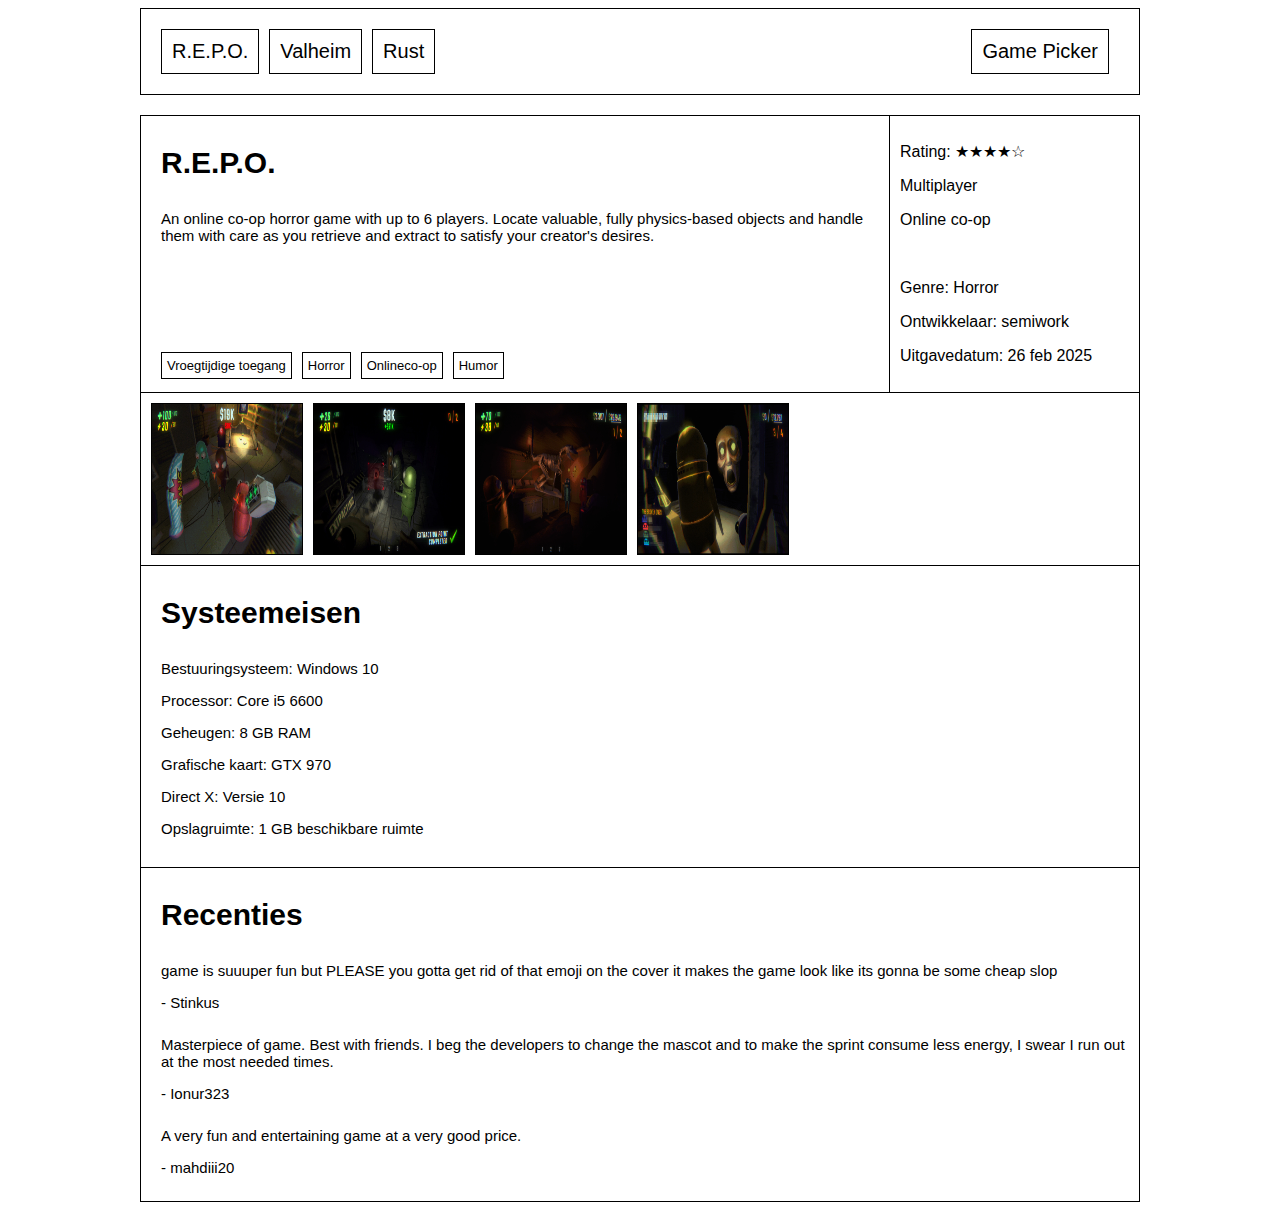
<file: Gamecatalog/index.html>
<!DOCTYPE html>
<html lang="en">

<head>
    <meta charset="UTF-8">
    <meta name="viewport" content="width=device-width, initial-scale=1.0">
    <link rel="stylesheet" href="css/style.css">
    <title>Gamecatalog - R.E.P.O.</title>
</head>

<body>
    <main>
        <nav class="topnav">
            <a href="index.html">R.E.P.O.</a>
            <a href="valheim.html">Valheim</a>
            <a href="rust.html">Rust</a>
            <a id="gamepicker" onclick="">Game Picker</a>
        </nav>

        <div class="maincontent">
            <div class="gameinfo">
                <p class="title">R.E.P.O.</p>

                <p class="about">An online co-op horror game with up to 6 players. Locate valuable, fully physics-based
                    objects and handle them with care as you retrieve and extract to satisfy your creator's desires.</p>

                <div class="tagscontainer">
                    <p class="tags">Vroegtijdige toegang</p>
                    <p class="tags">Horror</p>
                    <p class="tags">Onlineco-op</p>
                    <p class="tags">Humor</p>
                </div>
            </div>
            <div style="border-left: none" class="ratingbox">
                <p class="stars">Rating: ★★★★☆</p>
                <p class="coop">Multiplayer</p>
                <p class="coop">Online co-op</p>

                <br>
                <p class="stars">Genre: Horror</p>
                <p class="coop">Ontwikkelaar: semiwork</p>
                <p class="coop">Uitgavedatum: 26 feb 2025</p>
            </div>

        </div>
        <div class="imagecontainer">
            <img alt="repo image 1" src="media/repo1.jpg">
            <img alt="repo image 2" src="media/repo2.jpg">
            <img alt="repo image 3" src="media/repo3.jpg">
            <img alt="repo image 4" src="media/repo4.jpg">
        </div>

        <div class="steaminfo">
            <div class="systeemeisen">
                <p class="title">Systeemeisen</p>

                <p class="about">Bestuuringsysteem: Windows 10</p>
                <p class="about">Processor: Core i5 6600</p>
                <p class="about">Geheugen: 8 GB RAM</p>
                <p class="about">Grafische kaart: GTX 970</p>
                <p class="about">Direct X: Versie 10</p>
                <p class="about">Opslagruimte: 1 GB beschikbare ruimte</p>

            </div>

            <div class="recenties">
                <div>
                    <p class="title">Recenties</p>

                    <p class="recentie">game is suuuper fun but PLEASE you gotta get rid of that emoji on the cover it
                        makes the game look like its gonna be some cheap slop</p>
                    <p class="recentiesinfo">- Stinkus</p>
                    <p class="recentie">Masterpiece of game. Best with friends. I beg the developers to change the
                        mascot and to make the sprint consume less energy, I swear I run out at the most needed times.
                    </p>
                    <p class="recentiesinfo">- Ionur323</p>
                    <p class="recentie">A very fun and entertaining game at a very good price.</p>
                    <p class="recentiesinfo">- mahdiii20</p>
                </div>
            </div>
        </div>

    </main>
</body>

</html>
</file>
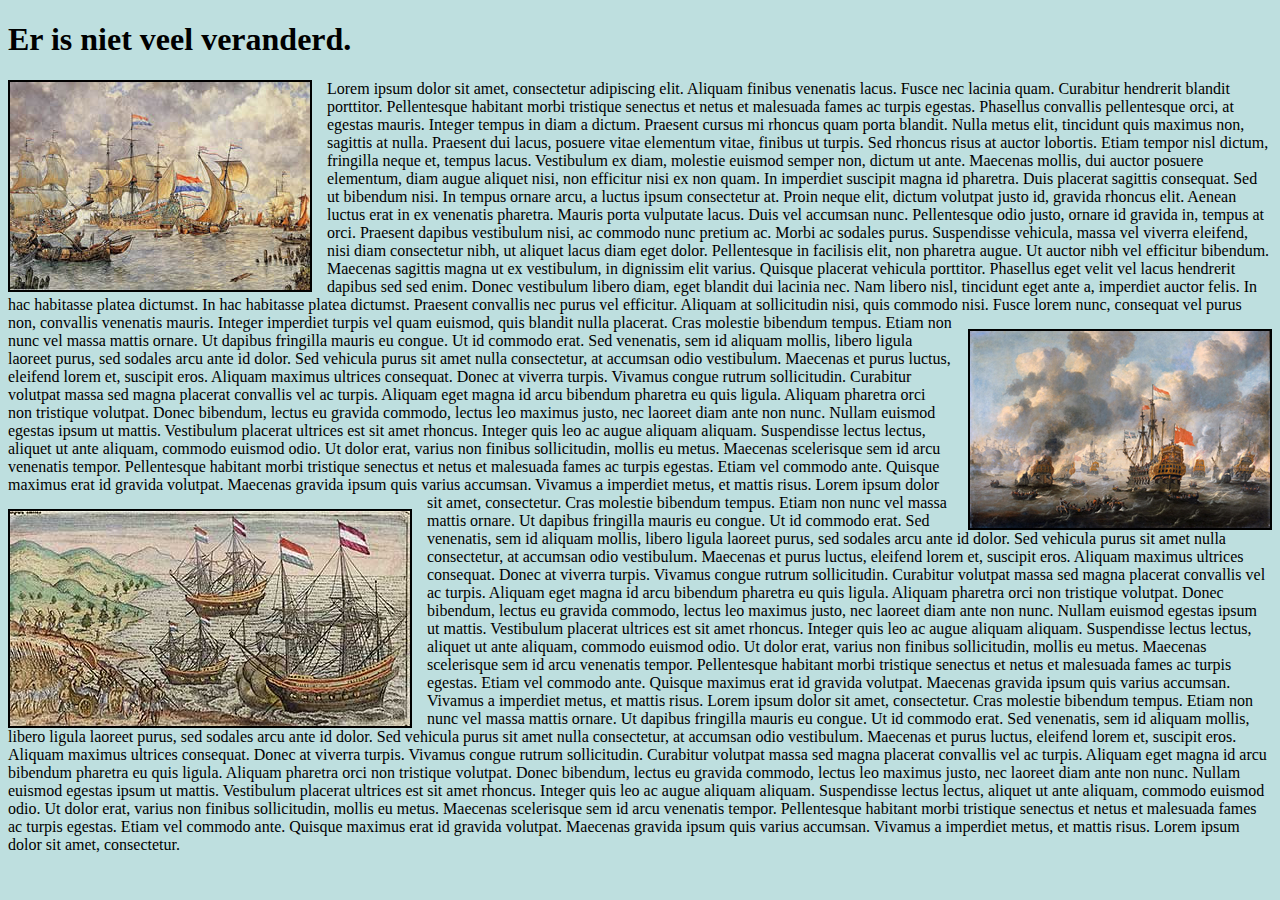
<file: Krantenartiekel/index.html>
<!DOCTYPE html>
<html lang="en">

<head>
    <meta charset="UTF-8">
    <meta name="viewport" content="width=device-width, initial-scale=1.0">
    <link rel="stylesheet" href="css/style.css">
    <title>krantenartikel</title>
</head>

<body>
    <h1>Er is niet veel veranderd.</h1>
    <p>
        <img id="vloot1" src="media/vloot1.jpg">
        Lorem ipsum dolor sit amet, consectetur adipiscing elit. Aliquam finibus venenatis lacus. Fusce nec lacinia
        quam. Curabitur hendrerit blandit porttitor. Pellentesque habitant morbi tristique senectus et netus et
        malesuada fames ac turpis egestas. Phasellus convallis pellentesque orci, at egestas mauris. Integer tempus in
        diam a dictum. Praesent cursus mi rhoncus quam porta blandit. Nulla metus elit, tincidunt quis maximus non,
        sagittis at nulla. Praesent dui lacus, posuere vitae elementum vitae, finibus ut turpis. Sed rhoncus risus at
        auctor lobortis. Etiam tempor nisl dictum, fringilla neque et, tempus lacus. Vestibulum ex diam, molestie
        euismod semper non, dictum ut ante. Maecenas mollis, dui auctor posuere elementum, diam augue aliquet nisi, non
        efficitur nisi ex non quam. In imperdiet suscipit magna id pharetra. Duis placerat sagittis consequat. Sed ut
        bibendum nisi.

        In tempus ornare arcu, a luctus ipsum consectetur at. Proin neque elit, dictum volutpat justo id, gravida
        rhoncus elit. Aenean luctus erat in ex venenatis pharetra. Mauris porta vulputate lacus. Duis vel accumsan nunc.
        Pellentesque odio justo, ornare id gravida in, tempus at orci. Praesent dapibus vestibulum nisi, ac commodo nunc
        pretium ac. Morbi ac sodales purus. Suspendisse vehicula, massa vel viverra eleifend, nisi diam consectetur
        nibh, ut aliquet lacus diam eget dolor. Pellentesque in facilisis elit, non pharetra augue. Ut auctor nibh vel
        efficitur bibendum. Maecenas sagittis magna ut ex vestibulum, in dignissim elit varius. Quisque placerat
        vehicula porttitor. Phasellus eget velit vel lacus hendrerit dapibus sed sed enim.


        Donec vestibulum libero diam, eget blandit dui lacinia nec. Nam libero nisl, tincidunt eget ante a, imperdiet
        auctor felis. In hac habitasse platea dictumst. In hac habitasse platea dictumst. Praesent convallis nec purus
        vel efficitur. Aliquam at sollicitudin nisi, quis commodo nisi. Fusce lorem nunc, consequat vel purus non,
        convallis venenatis mauris. Integer imperdiet turpis vel quam euismod, quis blandit nulla placerat.

        <img id="vloot2" src="media/vloot2.jpg">
        Cras molestie bibendum tempus. Etiam non nunc vel massa mattis ornare. Ut dapibus fringilla mauris eu congue. Ut
        id commodo erat. Sed venenatis, sem id aliquam mollis, libero ligula laoreet purus, sed sodales arcu ante id
        dolor. Sed vehicula purus sit amet nulla consectetur, at accumsan odio vestibulum. Maecenas et purus luctus,
        eleifend lorem et, suscipit eros. Aliquam maximus ultrices consequat. Donec at viverra turpis. Vivamus congue
        rutrum sollicitudin. Curabitur volutpat massa sed magna placerat convallis vel ac turpis.

        Aliquam eget magna id arcu bibendum pharetra eu quis ligula. Aliquam pharetra orci non tristique volutpat. Donec
        bibendum, lectus eu gravida commodo, lectus leo maximus justo, nec laoreet diam ante non nunc. Nullam euismod
        egestas ipsum ut mattis. Vestibulum placerat ultrices est sit amet rhoncus. Integer quis leo ac augue aliquam
        aliquam. Suspendisse lectus lectus, aliquet ut ante aliquam, commodo euismod odio.

        Ut dolor erat, varius non finibus sollicitudin, mollis eu metus. Maecenas scelerisque sem id arcu venenatis
        tempor. Pellentesque habitant morbi tristique senectus et netus et malesuada fames ac turpis egestas. Etiam vel
        commodo ante. Quisque maximus erat id gravida volutpat. Maecenas gravida ipsum quis varius accumsan. Vivamus a
        imperdiet metus, et mattis risus. Lorem ipsum dolor sit amet, consectetur.

        <img id="vloot3" src="media/vloot3.jpg">
        Cras molestie bibendum tempus. Etiam non nunc vel massa mattis ornare. Ut dapibus fringilla mauris eu congue. Ut
        id commodo erat. Sed venenatis, sem id aliquam mollis, libero ligula laoreet purus, sed sodales arcu ante id
        dolor. Sed vehicula purus sit amet nulla consectetur, at accumsan odio vestibulum. Maecenas et purus luctus,
        eleifend lorem et, suscipit eros. Aliquam maximus ultrices consequat. Donec at viverra turpis. Vivamus congue
        rutrum sollicitudin. Curabitur volutpat massa sed magna placerat convallis vel ac turpis.

        Aliquam eget magna id arcu bibendum pharetra eu quis ligula. Aliquam pharetra orci non tristique volutpat. Donec
        bibendum, lectus eu gravida commodo, lectus leo maximus justo, nec laoreet diam ante non nunc. Nullam euismod
        egestas ipsum ut mattis. Vestibulum placerat ultrices est sit amet rhoncus. Integer quis leo ac augue aliquam
        aliquam. Suspendisse lectus lectus, aliquet ut ante aliquam, commodo euismod odio.

        Ut dolor erat, varius non finibus sollicitudin, mollis eu metus. Maecenas scelerisque sem id arcu venenatis
        tempor. Pellentesque habitant morbi tristique senectus et netus et malesuada fames ac turpis egestas. Etiam vel
        commodo ante. Quisque maximus erat id gravida volutpat. Maecenas gravida ipsum quis varius accumsan. Vivamus a
        imperdiet metus, et mattis risus. Lorem ipsum dolor sit amet, consectetur.

        Cras molestie bibendum tempus. Etiam non nunc vel massa mattis ornare. Ut dapibus fringilla mauris eu congue. Ut
        id commodo erat. Sed venenatis, sem id aliquam mollis, libero ligula laoreet purus, sed sodales arcu ante id
        dolor. Sed vehicula purus sit amet nulla consectetur, at accumsan odio vestibulum. Maecenas et purus luctus,
        eleifend lorem et, suscipit eros. Aliquam maximus ultrices consequat. Donec at viverra turpis. Vivamus congue
        rutrum sollicitudin. Curabitur volutpat massa sed magna placerat convallis vel ac turpis.

        Aliquam eget magna id arcu bibendum pharetra eu quis ligula. Aliquam pharetra orci non tristique volutpat. Donec
        bibendum, lectus eu gravida commodo, lectus leo maximus justo, nec laoreet diam ante non nunc. Nullam euismod
        egestas ipsum ut mattis. Vestibulum placerat ultrices est sit amet rhoncus. Integer quis leo ac augue aliquam
        aliquam. Suspendisse lectus lectus, aliquet ut ante aliquam, commodo euismod odio.

        Ut dolor erat, varius non finibus sollicitudin, mollis eu metus. Maecenas scelerisque sem id arcu venenatis
        tempor. Pellentesque habitant morbi tristique senectus et netus et malesuada fames ac turpis egestas. Etiam vel
        commodo ante. Quisque maximus erat id gravida volutpat. Maecenas gravida ipsum quis varius accumsan. Vivamus a
        imperdiet metus, et mattis risus. Lorem ipsum dolor sit amet, consectetur.
    </p>
</body>

</html>
</file>
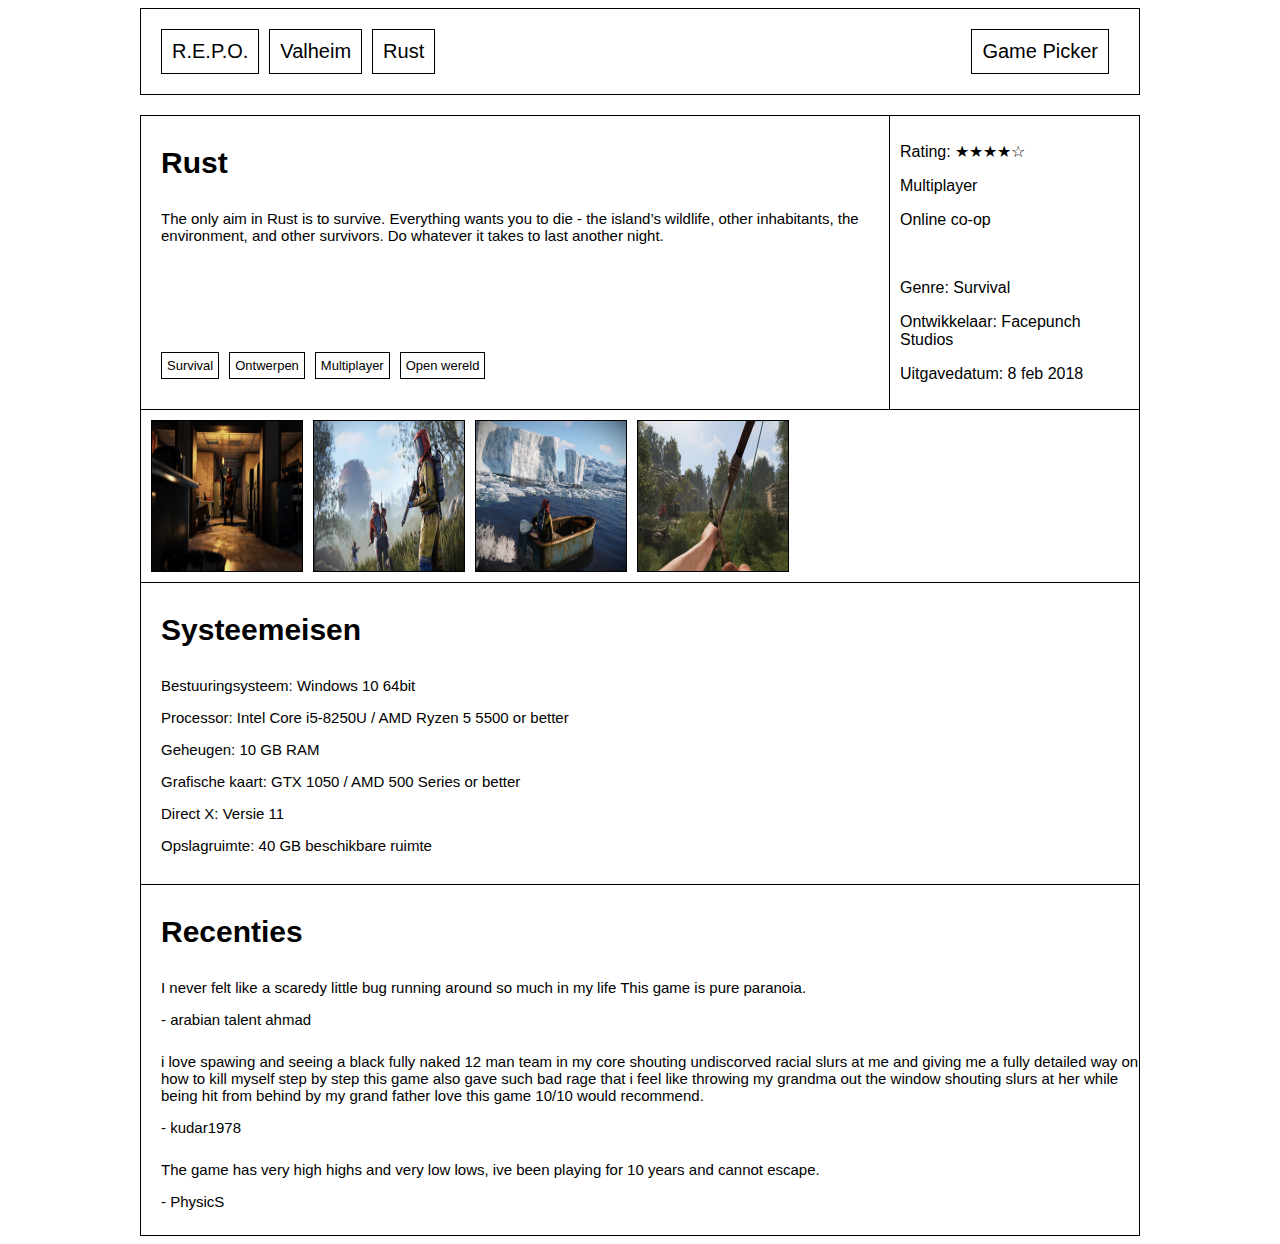
<file: Gamecatalog/rust.html>
<!DOCTYPE html>
<html lang="en">

<head>
    <meta charset="UTF-8">
    <meta name="viewport" content="width=device-width, initial-scale=1.0">
    <link rel="stylesheet" href="css/style.css">
    <title>Gamecatalog - Rust</title>
</head>

<body>
    <main>
        <nav class="topnav">
            <a href="index.html">R.E.P.O.</a>
            <a href="valheim.html">Valheim</a>
            <a href="rust.html">Rust</a>
            <a id="gamepicker" onclick="">Game Picker</a>
        </nav>

        <div class="maincontent">
            <div class="gameinfo">
                <p class="title">Rust</p>

                <p class="about">The only aim in Rust is to survive. Everything wants you to die - the island’s
                    wildlife, other inhabitants, the environment, and other survivors. Do whatever it takes to last
                    another night.</p>

                <div class="tagscontainer">
                    <p class="tags">Survival</p>
                    <p class="tags">Ontwerpen</p>
                    <p class="tags">Multiplayer</p>
                    <p class="tags">Open wereld</p>
                </div>
            </div>
            <div style="border-left: none" class="ratingbox">
                <p class="stars">Rating: ★★★★☆</p>
                <p class="coop">Multiplayer</p>
                <p class="coop">Online co-op</p>

                <br>
                <p class="stars">Genre: Survival</p>
                <p class="coop">Ontwikkelaar: Facepunch Studios</p>
                <p class="coop">Uitgavedatum: 8 feb 2018</p>
            </div>

        </div>
        <div class="imagecontainer">
            <img alt="repo image 1" src="media/rust1.jpg">
            <img alt="repo image 2" src="media/rust2.jpg">
            <img alt="repo image 3" src="media/rust3.jpg">
            <img alt="repo image 4" src="media/rust4.jpg">
        </div>

        <div class="steaminfo">
            <div class="systeemeisen">
                <p class="title">Systeemeisen</p>

                <p class="about">Bestuuringsysteem: Windows 10 64bit</p>
                <p class="about">Processor: Intel Core i5-8250U / AMD Ryzen 5 5500 or better</p>
                <p class="about">Geheugen: 10 GB RAM</p>
                <p class="about">Grafische kaart: GTX 1050 / AMD 500 Series or better</p>
                <p class="about">Direct X: Versie 11</p>
                <p class="about">Opslagruimte: 40 GB beschikbare ruimte</p>

            </div>

            <div class="recenties">
                <div>
                    <p class="title">Recenties</p>

                    <p class="recentie">I never felt like a scaredy little bug running around so much in my life
                        This game is pure paranoia.</p>
                    <p class="recentiesinfo">- arabian talent ahmad</p>
                    <p class="recentie">i love spawing and seeing a black fully naked 12 man team in my core shouting
                        undiscorved racial slurs at me and giving me a fully detailed way on how to kill myself step by
                        step this game also gave such bad rage that i feel like throwing my grandma out the window
                        shouting slurs at her while being hit from behind by my grand father love this game 10/10 would
                        recommend.
                    </p>
                    <p class="recentiesinfo">- kudar1978</p>
                    <p class="recentie">The game has very high highs and very low lows, ive been playing for 10 years
                        and cannot escape.</p>
                    <p class="recentiesinfo">- PhysicS</p>
                </div>
            </div>
        </div>

    </main>
</body>

</html>
</file>
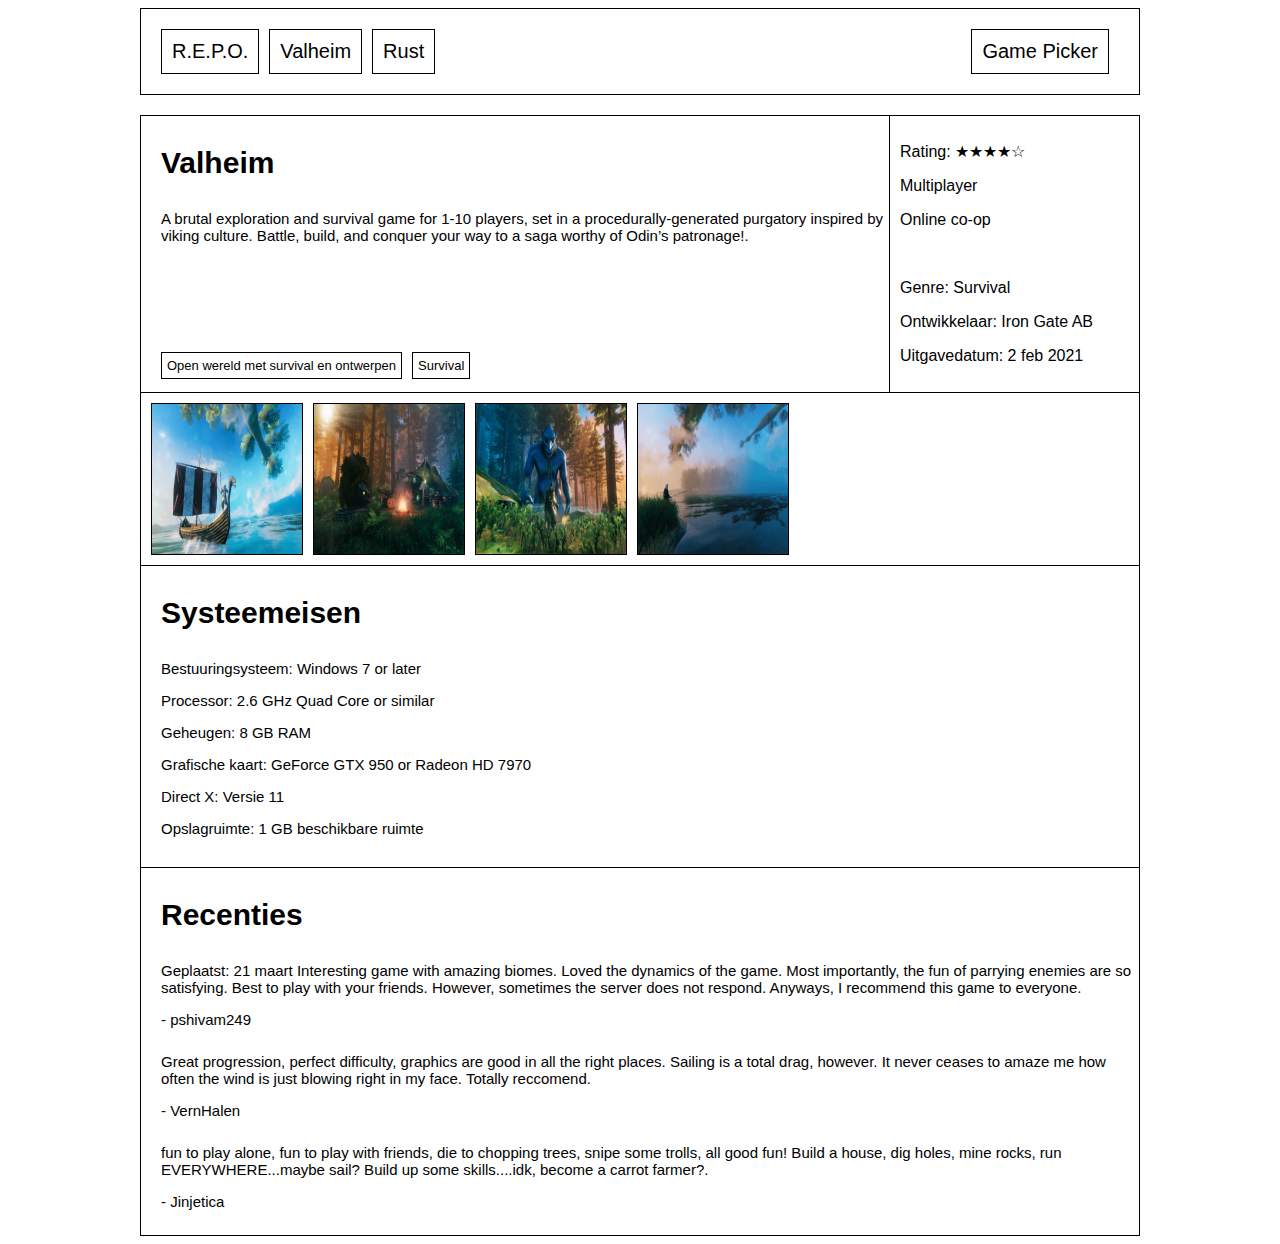
<file: Gamecatalog/valheim.html>
<!DOCTYPE html>
<html lang="en">

<head>
    <meta charset="UTF-8">
    <meta name="viewport" content="width=device-width, initial-scale=1.0">
    <link rel="stylesheet" href="css/style.css">
    <title>Gamecatalog - Valheim</title>
</head>

<body>
    <main>
        <nav class="topnav">
            <a href="index.html">R.E.P.O.</a>
            <a href="valheim.html">Valheim</a>
            <a href="rust.html">Rust</a>
            <a id="gamepicker" onclick="">Game Picker</a>
        </nav>

        <div class="maincontent">
            <div class="gameinfo">
                <p class="title">Valheim</p>

                <p class="about">A brutal exploration and survival game for 1-10 players, set in a
                    procedurally-generated purgatory inspired by viking culture. Battle, build, and conquer your way to
                    a saga worthy of Odin’s patronage!.</p>

                <div class="tagscontainer">
                    <p class="tags">Open wereld met survival en ontwerpen</p>
                    <p class="tags">Survival</p>
                </div>
            </div>
            <div style="border-left: none" class="ratingbox">
                <p class="stars">Rating: ★★★★☆</p>
                <p class="coop">Multiplayer</p>
                <p class="coop">Online co-op</p>

                <br>
                <p class="stars">Genre: Survival</p>
                <p class="coop">Ontwikkelaar: Iron Gate AB</p>
                <p class="coop">Uitgavedatum: 2 feb 2021</p>
            </div>

        </div>
        <div class="imagecontainer">
            <img alt="repo image 1" src="media/valheim1.jpg">
            <img alt="repo image 2" src="media/valheim2.jpg">
            <img alt="repo image 3" src="media/valheim3.jpg">
            <img alt="repo image 4" src="media/valheim4.jpg">
        </div>

        <div class="steaminfo">
            <div class="systeemeisen">
                <p class="title">Systeemeisen</p>

                <p class="about">Bestuuringsysteem: Windows 7 or later</p>
                <p class="about">Processor: 2.6 GHz Quad Core or similar</p>
                <p class="about">Geheugen: 8 GB RAM</p>
                <p class="about">Grafische kaart: GeForce GTX 950 or Radeon HD 7970</p>
                <p class="about">Direct X: Versie 11</p>
                <p class="about">Opslagruimte: 1 GB beschikbare ruimte</p>

            </div>

            <div class="recenties">
                <div>
                    <p class="title">Recenties</p>

                    <p class="recentie">Geplaatst: 21 maart
                        Interesting game with amazing biomes. Loved the dynamics of the game. Most importantly, the fun
                        of parrying enemies are so satisfying. Best to play with your friends. However, sometimes the
                        server does not respond. Anyways, I recommend this game to everyone.</p>
                    <p class="recentiesinfo">- pshivam249</p>
                    <p class="recentie">Great progression, perfect difficulty, graphics are good in all the right
                        places.

                        Sailing is a total drag, however. It never ceases to amaze me how often the wind is just blowing
                        right in my face.

                        Totally reccomend.
                    </p>
                    <p class="recentiesinfo">- VernHalen</p>
                    <p class="recentie">fun to play alone, fun to play with friends, die to chopping trees, snipe some
                        trolls, all good fun! Build a house, dig holes, mine rocks, run EVERYWHERE...maybe sail? Build
                        up some skills....idk, become a carrot farmer?.</p>
                    <p class="recentiesinfo">- Jinjetica</p>
                </div>
            </div>
        </div>

    </main>
</body>

</html>
</file>
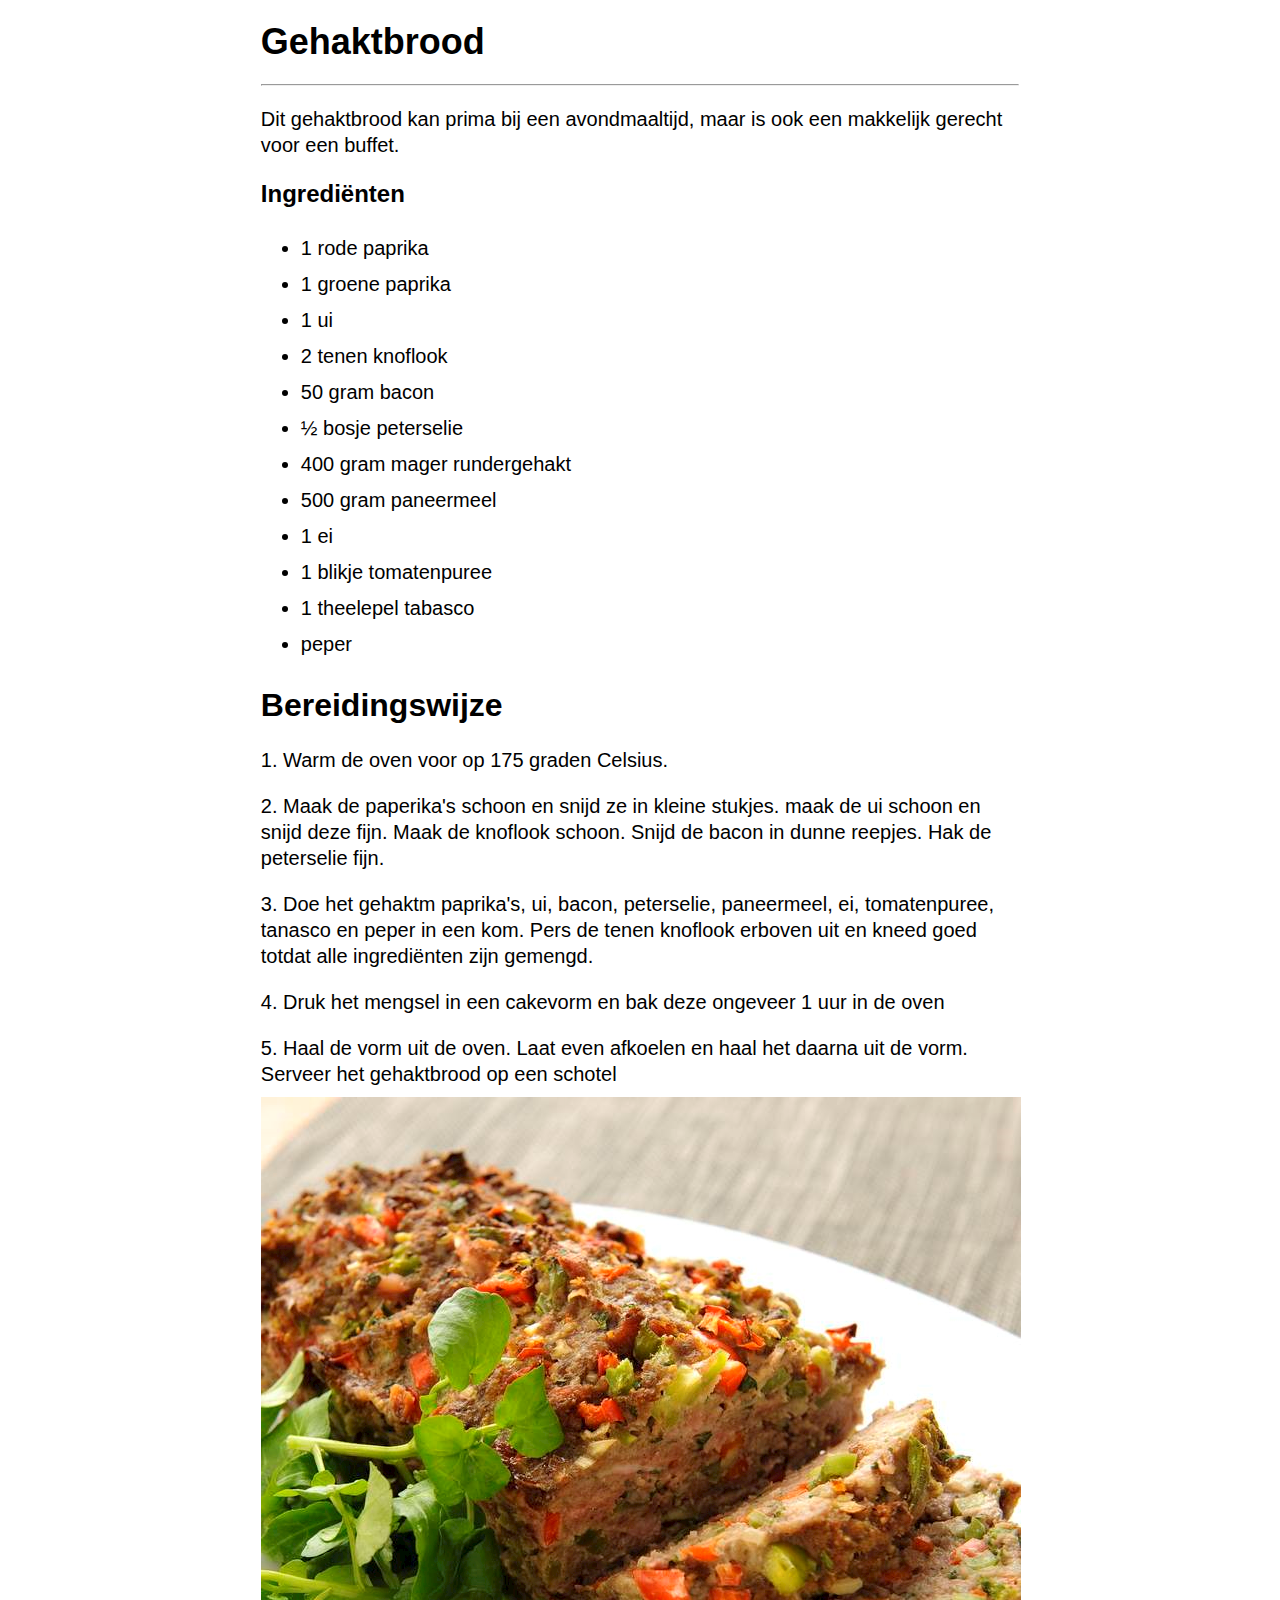
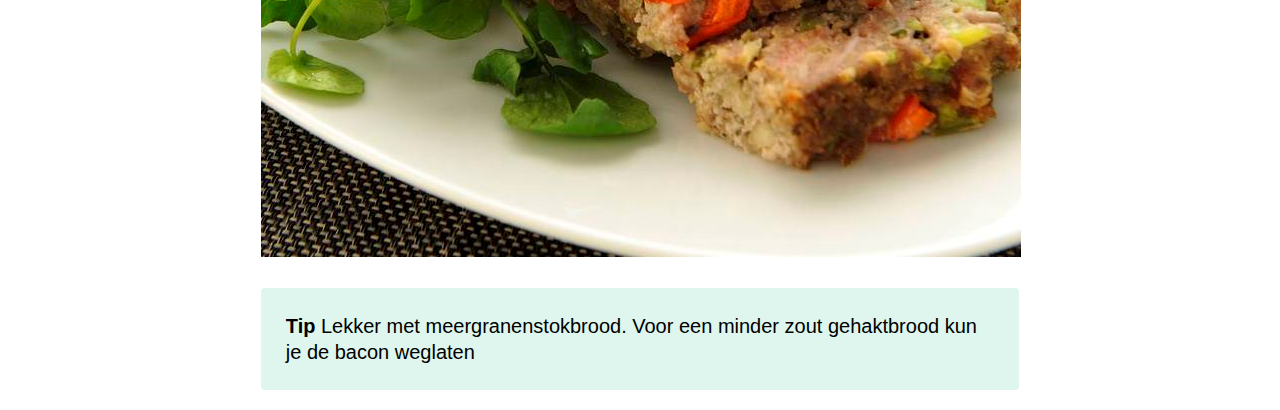
<file: Recepten/gehaktbrood.html>
<!DOCTYPE html>
<html lang="nl">
<div id="pagina">
<head>
    <meta charset="UTF-8">
    <meta name="viewport" content="width=device-width, initial-scale=1.0">
    <title>Gehaktbrood</title>
    <link rel="stylesheet" href="style/style.css">

</head>

<body>
    <div>

    <header>
        <h1>Gehaktbrood</h1>
        <hr>
    </header>

    <section>
        <p>Dit gehaktbrood kan prima bij een avondmaaltijd, maar is ook een makkelijk gerecht voor een buffet.</p>
    </section>

    <section>
        <h2 id="ingrediënten">Ingrediënten</h2>
        <ul>
            <li>1 rode paprika</li>
            <li>1 groene paprika</li>
            <li>1 ui</li>
            <li>2 tenen knoflook</li>
            <li>50 gram bacon</li>
            <li><span>&#189;</span> bosje peterselie</li>
            <li>400 gram mager rundergehakt</li>
            <li>500 gram paneermeel</li>
            <li>1 ei</li>
            <li>1 blikje tomatenpuree </li>
            <li>1 theelepel tabasco</li>
            <li>peper</li>
        </ul>
    </section>
    <section>
        <h2 id="bereidingswijze">Bereidingswijze</h2>
        <p class="tekst">1. Warm de oven voor op 175 graden Celsius.</p>
        <p class="tekst">2. Maak de paperika's schoon en snijd ze in kleine stukjes. maak de ui schoon en snijd deze fijn. Maak de
            knoflook schoon. Snijd de bacon in dunne reepjes. Hak de peterselie fijn.</p>
        <p class="tekst">3. Doe het gehaktm paprika's, ui, bacon, peterselie, paneermeel, ei, tomatenpuree, tanasco en peper in een
            kom. Pers de tenen knoflook erboven uit en kneed goed totdat alle ingrediënten zijn gemengd. </p>
        <p class="tekst">4. Druk het mengsel in een cakevorm en bak deze ongeveer 1 uur in de oven</p>
        <p class="tekst">5. Haal de vorm uit de oven. Laat even afkoelen en haal het daarna uit de vorm. Serveer het gehaktbrood op
            een schotel</p>
        <img src="media/gehaktbrood.jpg">
    </section>

    <section>
        <p class="tip"><strong>Tip</strong> Lekker met meergranenstokbrood. Voor een minder zout gehaktbrood kun je
            de bacon weglaten</p>
    </section>
    </div>
</body>
</div>
</html>
</file>
<file: Gamecatalog/css/style.css>
body{
    font-family: Arial, Helvetica, sans-serif;
    color: black
}

main{
    width: 1000px;
    margin: 0 auto;
}


#gamepicker{
    margin-left: auto;
    
}

.topnav{
    display: flex;
    flex-direction: row;
    padding: 20px;
    border: 1px solid black;
    margin-bottom: 20px;
    

}

.topnav a{
    text-decoration: none;
    color: black;
    padding: 10px;
    border: 1px solid black;
    margin-right: 10px;
    font-size: 20px;
}

.maincontent{
    display: grid;
    grid-template-columns: 75% 25%;
}

.title{
    color: black;
    font-size: 30px;
    font-weight: bold;
    padding-left: 20px;
}

.about{
    color: black;
    font-size: 15px;
    padding-left: 20px;
}

.gameinfo{
    border: 1px solid black;
}

.ratingbox{
    padding: 10px;
    border: 1px solid black;
}


.tags{
    font-size: small;
    padding: 5px;
    border: 1px solid black;
    margin-right: 10px;
}

.tagscontainer{
    display: flex;
    flex-direction: row;
    padding-top: 80px;
    padding-left: 20px;
}


.imagecontainer{
    display: flex;
    flex-direction: row;
    border: 1px solid black;
    padding: 10px;
    border-top: none;
    border-bottom: none;
}

.imagecontainer img{
    font-size: small;
    border: 1px solid black;
    margin-right: 10px;
    width: 150px;
    height: 150px;

}

.steaminfo{
    border: 1px solid black;
}

.systeemeisen{
    margin-bottom: 30px;
}

.recenties{
    border-top: 1px solid black;
}

.recentie{
    color: black;
    font-size: 15px;
    padding-left: 20px;
}

.recentiesinfo{
    color: black;
    font-size: 15px;
    padding-left: 20px;
    padding-bottom: 10px;
    
}
</file>
<file: Krantenartiekel/css/style.css>
body {
    background-color: #bedfdf;
}

#vloot1 {
    float: left;
    margin-right: 15px;
    border: 2px solid #000000;

}

#vloot2 {
    float: right;
    margin-top: 15px;
    margin-left: 15px;
    border: 2px solid #000000;
}

#vloot3 {
    float: left;
    margin-top: 15px;
    margin-right: 15px;
    border: 2px solid #000000;
}
</file>
<file: Recepten/style/style.css>
body{
    font-family: 'Roboto', sans-serif;
}

div{
    margin-top: 0px;
    margin-bottom: 0px;
    margin-left: 0 auto;
    margin-right: 0 auto;
}

p{
    font-size: 20px;
    line-height: 26px;
}

h1{
    font-size: 36px;
    line-height: 36px;
}

#ingrediënten{
    font-size: 24px;
    line-height: 32px;
}

#bereidingswijze{
    font-size: 32px;
    line-height: 32px;
}

section{
    margin-bottom: 10px;
}

.tekst{
    margin-bottom: 10px;
}

.tip{
    background-color: #def6ed;
    border-radius: 4px;
    padding: 25px;
}

#pagina {
    margin: 0 auto;
    width: 60%;
    font-size: 20px;
    line-height: 36px;
}
</file>
